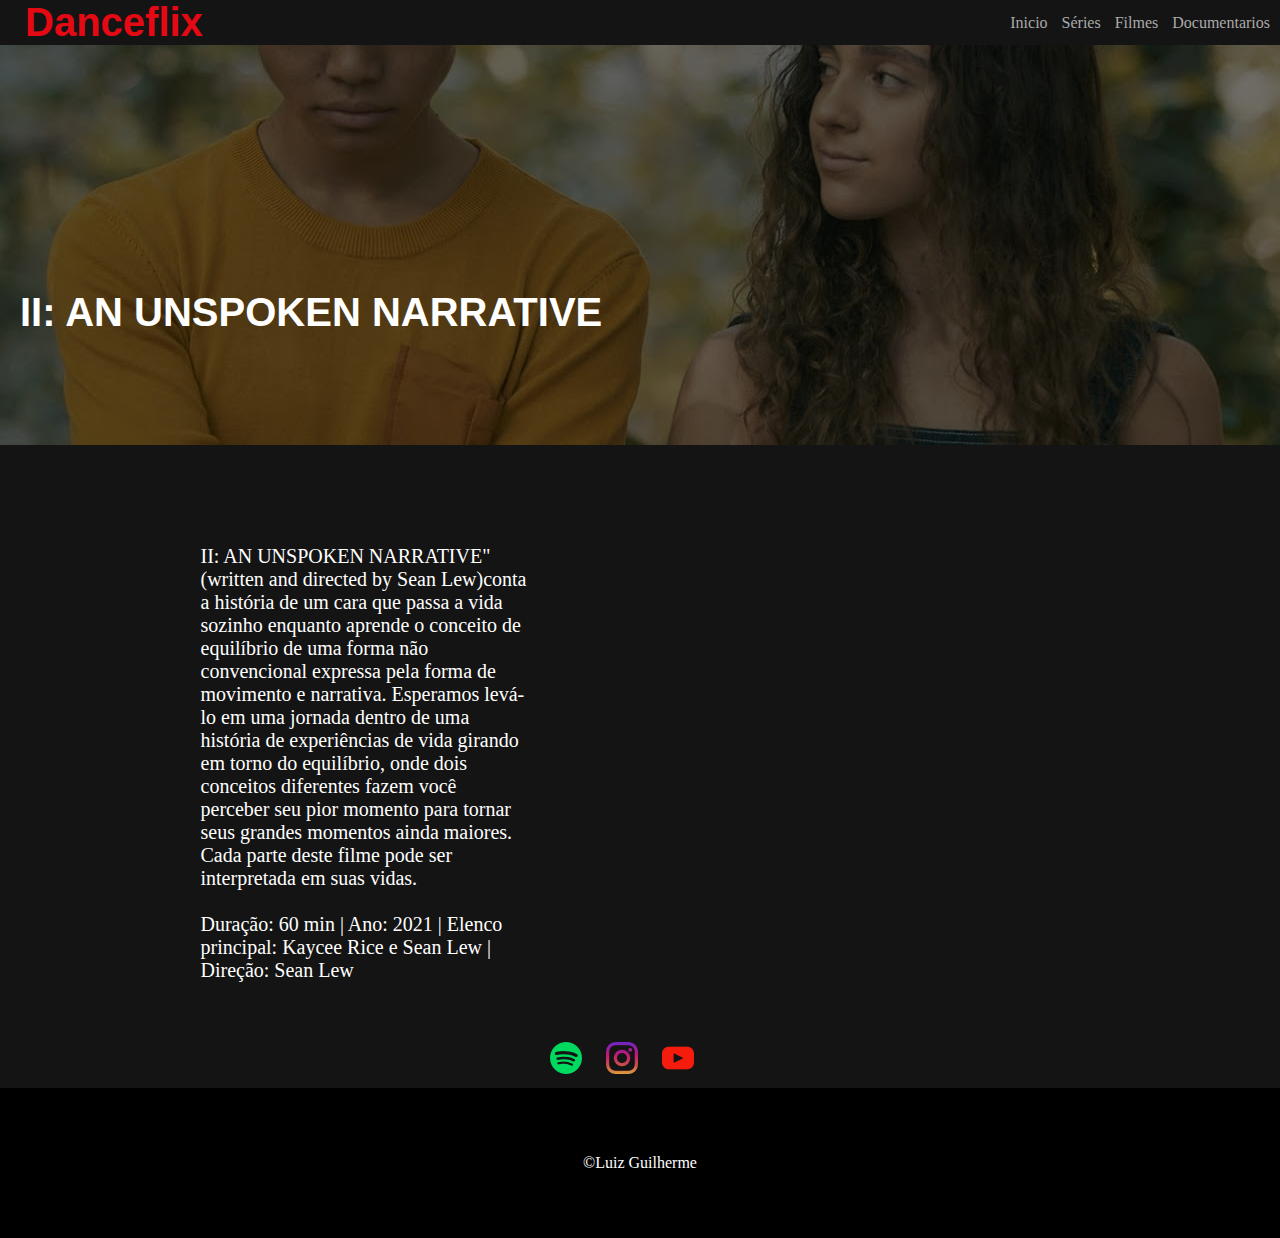
<file: assistir.html>
<!DOCTYPE html>
<html lang="pt-br">
<head>
    <meta charset="UTF-8">
    <meta http-equiv="X-UA-Compatible" content="IE=edge">
    <meta name="viewport" content="width=device-width, initial-scale=1.0">
    <link rel="stylesheet" href="assistir.css">
    
    <title>Danceflix</title>
</head>
<body>
    <header>
        <div class="container">
            <h2 class="logo">Danceflix</h2>
            <nav>
                <a href="#">Inicio</a>
                <a href="#">Séries</a>
                <a href="#">Filmes</a>
                <a href="#">Documentarios</a>
            </nav>
        </div>
    </header>

    <main>
        <div class="filme-principal">
            <div class="container">
                <h3 class="title">II: An Unspoken Narrative</h3>
                
            </div>
        </div>
    </main>
    
    <div class="video">
        <p class="descricao-filme">II: AN UNSPOKEN NARRATIVE" (written and directed by Sean Lew)conta a história de um cara que passa a vida sozinho enquanto aprende o conceito de equilíbrio de uma forma não convencional expressa pela forma de movimento e narrativa. Esperamos levá-lo em uma jornada dentro de uma história de experiências de vida girando em torno do equilíbrio, onde dois conceitos diferentes fazem você perceber seu pior momento para tornar seus grandes momentos ainda maiores. Cada parte deste filme pode ser interpretada em suas vidas. <br><br>
          Duração: 60 min | Ano: 2021 | Elenco principal: Kaycee Rice e Sean Lew | Direção: Sean Lew
        </p>
    <iframe width="560" height="315" src="https://www.youtube.com/embed/5uQLDRlp0xI" title="YouTube video player" frameborder="0" allow="accelerometer; autoplay; clipboard-write; encrypted-media; gyroscope; picture-in-picture" allowfullscreen></iframe>
    
    </div>
    <div class="icones">
        <a href="https://open.spotify.com/playlist/5CXA0dTiyGrgMyUgjhK7LE"><img src="img/spotify (1).png"></a>
        <a href="http://www.instagram.com.br/seanlew"><img src="img/instagram.png"></a>
        <a href="http://www.youtube.com.br/seanlew"><img src="img/youtube.png"></a>
    </div>

          
   <footer class="footer">&copy;Luiz Guilherme</footer>
</body>
</html>
</file>
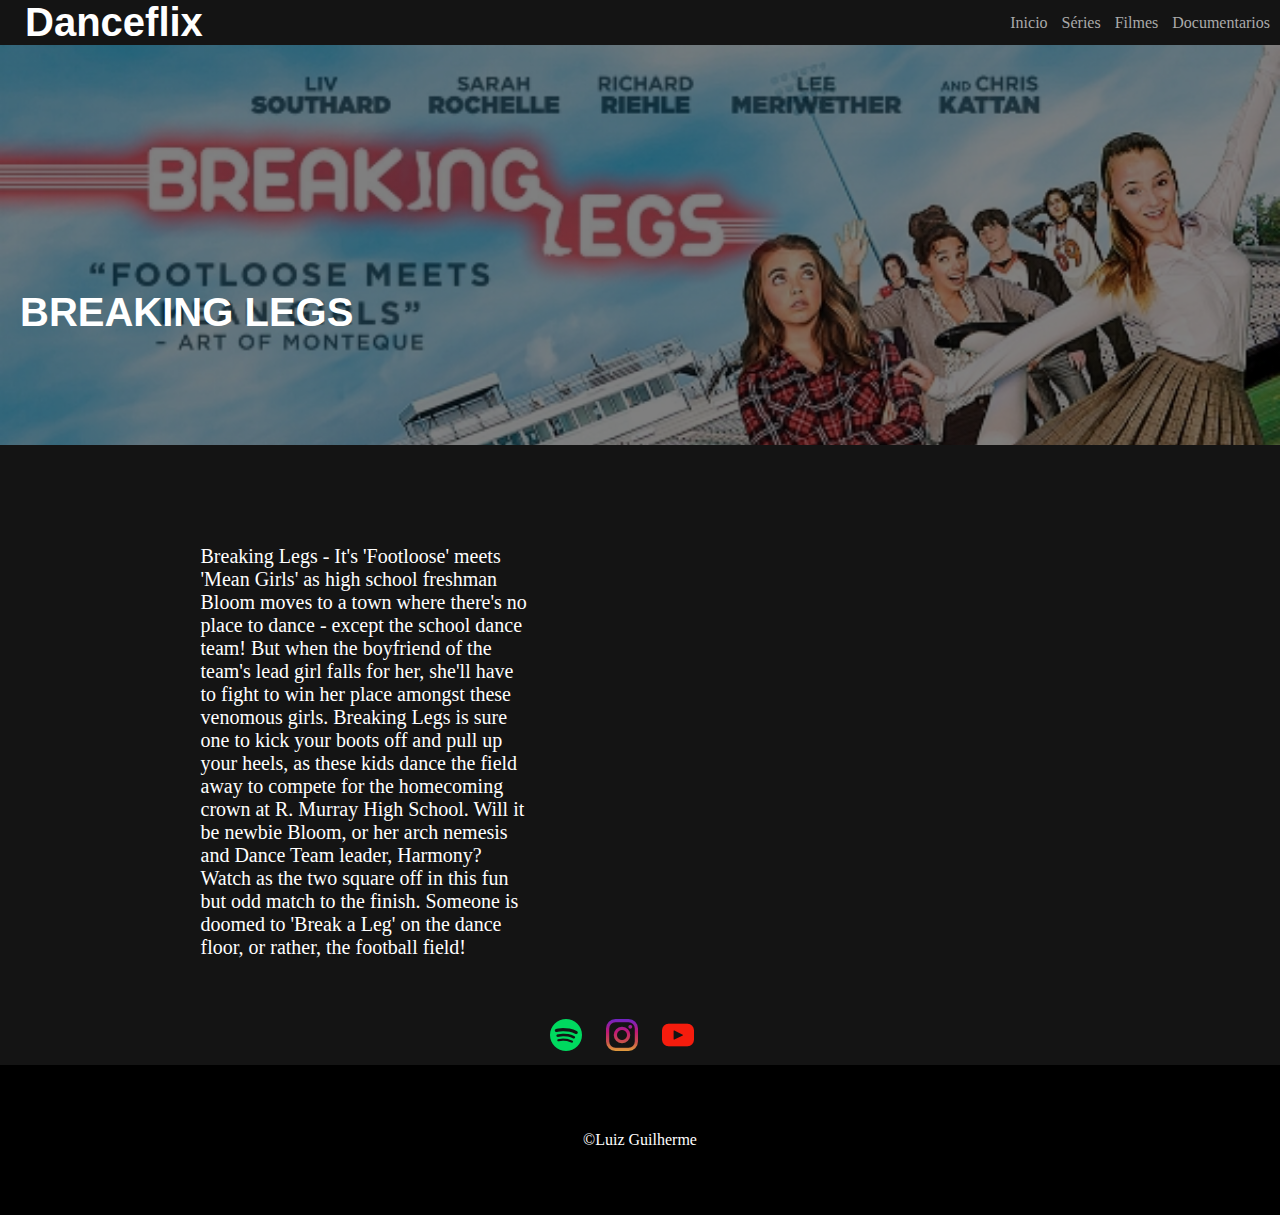
<file: breaking.html>
<!DOCTYPE html>
<html lang="pt-br">
<head>
    <meta charset="UTF-8">
    <meta http-equiv="X-UA-Compatible" content="IE=edge">
    <meta name="viewport" content="width=device-width, initial-scale=1.0">
    <link rel="stylesheet" href="breaking.css">
    
    <title>Danceflix</title>
</head>
<body>
    <header>
        <div class="container">
            <h2 class="logo">Danceflix</h2>
            <nav>
                <a href="#">Inicio</a>
                <a href="#">Séries</a>
                <a href="#">Filmes</a>
                <a href="#">Documentarios</a>
            </nav>
        </div>
    </header>

    <main>
        <div class="filme-principal">
            <div class="container">
                <h3 class="title">Breaking Legs</h3>
                
            </div>
        </div>
    </main>
    
    <div class="video">
        <p class="descricao-filme">Breaking Legs - It's 'Footloose' meets 'Mean Girls' as high school freshman Bloom moves to a town where there's no place to dance - except the school dance team! But when the boyfriend of the team's lead girl falls for her, she'll have to fight to win her place amongst these venomous girls. Breaking Legs is sure one to kick your boots off and pull up your heels, as these kids dance the field away to compete for the homecoming crown at R. Murray High School. Will it be newbie Bloom, or her arch nemesis and Dance Team leader, Harmony? Watch as the two square off in this fun but odd match to the finish. Someone is doomed to 'Break a Leg' on the dance floor, or rather, the football field! 
        </p>
        <iframe width="560" height="315" src="https://www.youtube.com/embed/Jp_qoEUI-Rw" title="YouTube video player" frameborder="0" allow="accelerometer; autoplay; clipboard-write; encrypted-media; gyroscope; picture-in-picture" allowfullscreen></iframe>
    
    </div>
    <div class="icones">
        <a href="https://open.spotify.com/playlist/5CXA0dTiyGrgMyUgjhK7LE"><img src="img/spotify (1).png"></a>
        <a href="https://instagram.com/1milliondance​"><img src="img/instagram.png"></a>
        <a href="http://www.youtube.com.br/1millionDanceStudio"><img src="img/youtube.png"></a>
    </div>

          
   <footer class="footer">&copy;Luiz Guilherme</footer>
</body>
</html>
</file>
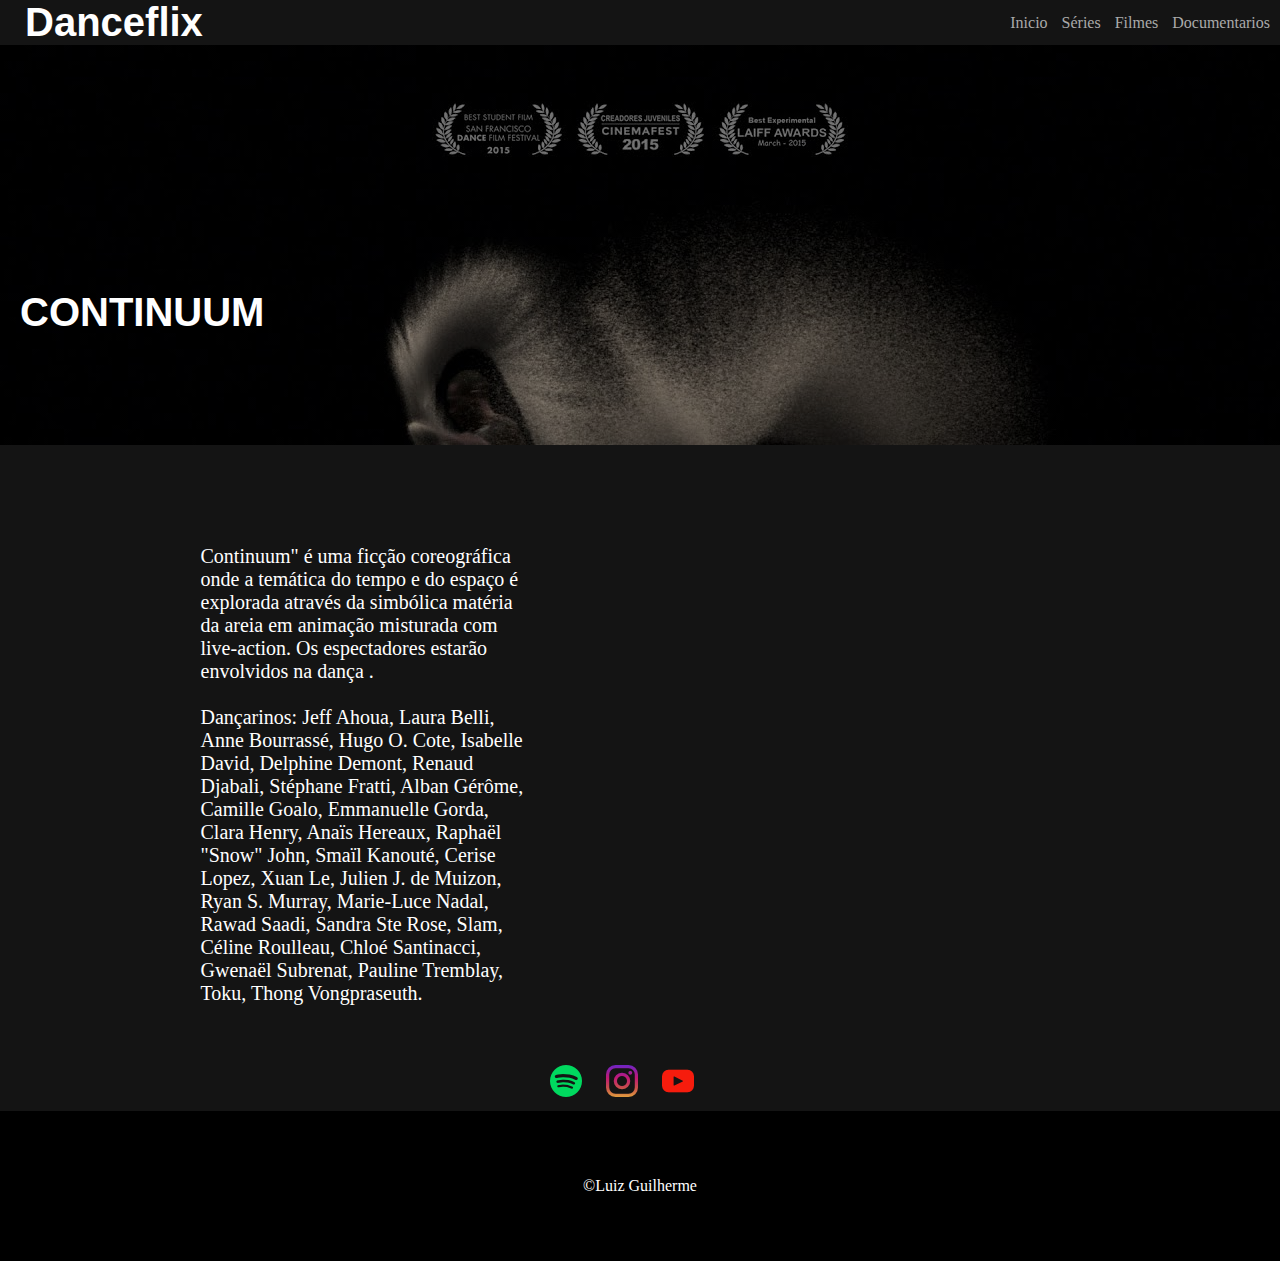
<file: continuun.html>
<!DOCTYPE html>
<html lang="pt-br">
<head>
    <meta charset="UTF-8">
    <meta http-equiv="X-UA-Compatible" content="IE=edge">
    <meta name="viewport" content="width=device-width, initial-scale=1.0">
    <link rel="stylesheet" href="./style/responsive.css">
    <link rel="stylesheet" href="continuun.css">
    
    <title>Danceflix</title>
</head>
<body>
    <header>
        <div class="container">
            <h2 class="logo">Danceflix</h2>
            <nav>
                <a href="#">Inicio</a>
                <a href="#">Séries</a>
                <a href="#">Filmes</a>
                <a href="#">Documentarios</a>
            </nav>
        </div>
    </header>

    <main>
        <div class="filme-principal">
            <div class="container">
                <h3 class="title">Continuum</h3>
                
            </div>
        </div>
    </main>
    
    <div class="video">
        <p class="descricao-filme">Continuum" é uma ficção coreográfica onde a temática do tempo e do espaço é explorada através da simbólica matéria da areia em animação misturada com live-action. Os espectadores estarão envolvidos na dança .<br><br>
            Dançarinos: Jeff Ahoua, Laura Belli, Anne Bourrassé, Hugo O. Cote, Isabelle David, Delphine Demont, Renaud Djabali, Stéphane Fratti, Alban Gérôme, Camille Goalo, Emmanuelle Gorda, Clara Henry, Anaïs Hereaux, Raphaël "Snow" John, Smaïl Kanouté, Cerise Lopez, Xuan Le, Julien J. de Muizon, Ryan S. Murray, Marie-Luce Nadal, Rawad Saadi, Sandra Ste Rose, Slam, Céline Roulleau, Chloé Santinacci, Gwenaël Subrenat, Pauline Tremblay, Toku, Thong Vongpraseuth.
        </p>
        <iframe width="560" height="315" src="https://www.youtube.com/embed/8TZ5VnGC_zU" title="YouTube video player" frameborder="0" allow="accelerometer; autoplay; clipboard-write; encrypted-media; gyroscope; picture-in-picture" allowfullscreen></iframe>
    
    </div>
    <div class="icones">
        <a href="https://open.spotify.com/playlist/5CXA0dTiyGrgMyUgjhK7LE"><img src="img/spotify (1).png"></a>
        <a href="http://www.instagram.com.br/seanlew"><img src="img/instagram.png"></a>
        <a href="http://www.youtube.com.br/seanlew"><img src="img/youtube.png"></a>
    </div>

          
   <footer class="footer">&copy;Luiz Guilherme</footer>
</body>
</html>
</file>
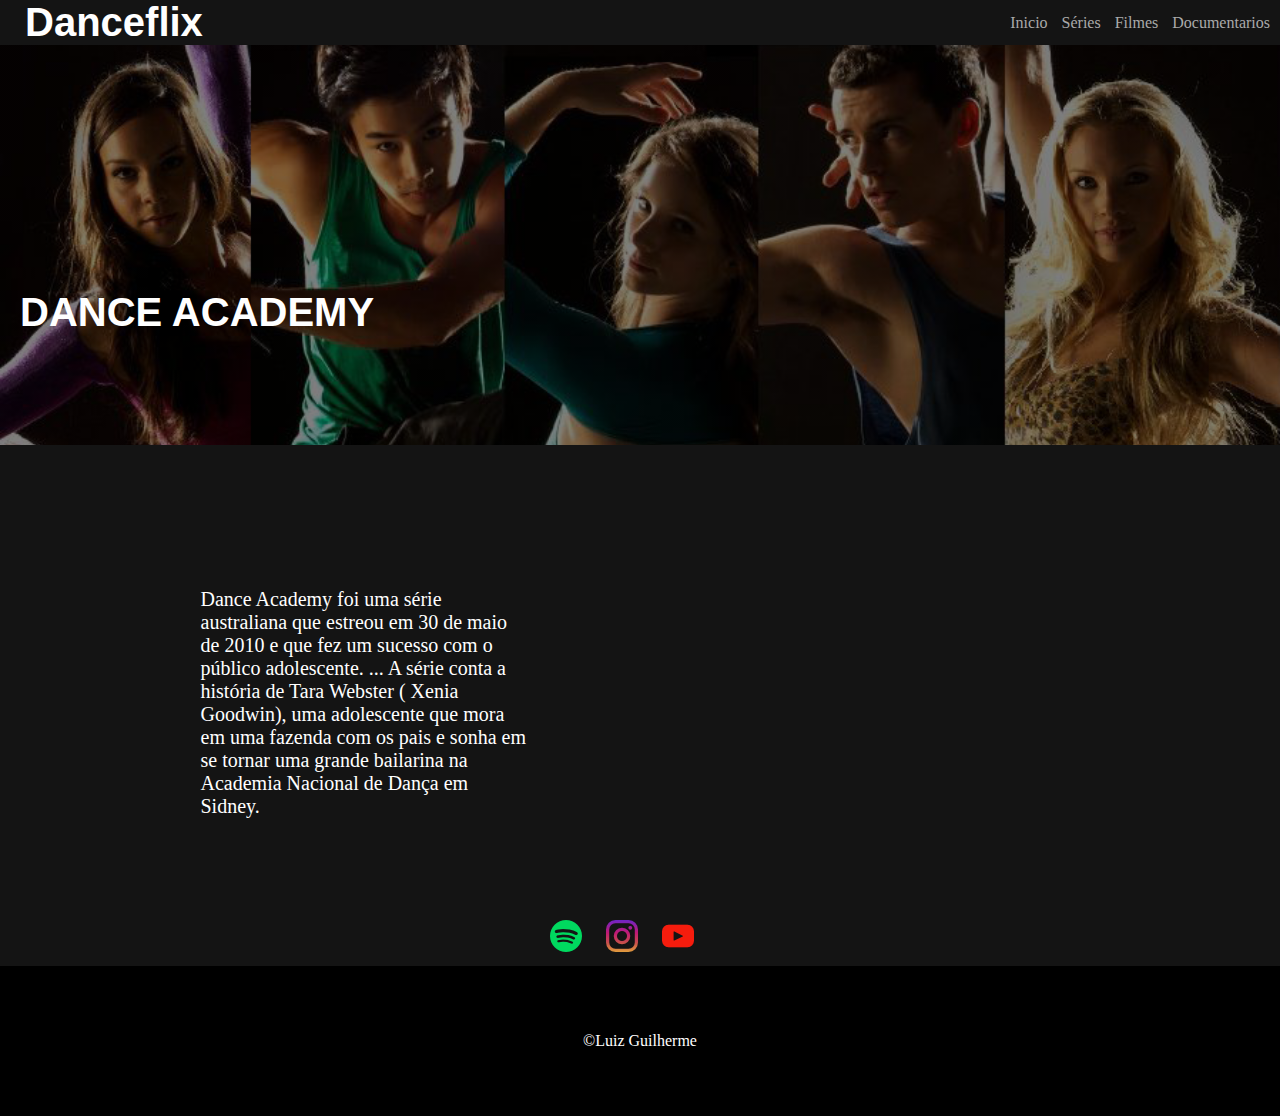
<file: dance.html>
<!DOCTYPE html>
<html lang="pt-br">
<head>
    <meta charset="UTF-8">
    <meta http-equiv="X-UA-Compatible" content="IE=edge">
    <meta name="viewport" content="width=device-width, initial-scale=1.0">
    <link rel="stylesheet" href="dance.css">
    
    <title>Danceflix</title>
</head>
<body>
    <header>
        <div class="container">
            <h2 class="logo">Danceflix</h2>
            <nav>
                <a href="#">Inicio</a>
                <a href="#">Séries</a>
                <a href="#">Filmes</a>
                <a href="#">Documentarios</a>
            </nav>
        </div>
    </header>

    <main>
        <div class="filme-principal">
            <div class="container">
                <h3 class="title">Dance Academy</h3>
                
            </div>
        </div>
    </main>
    
    <div class="video">
        <p class="descricao-filme">Dance Academy foi uma série australiana que estreou em 30 de maio de 2010 e que fez um sucesso com o público adolescente. ... A série conta a história de Tara Webster ( Xenia Goodwin), uma adolescente que mora em uma fazenda com os pais e sonha em se tornar uma grande bailarina na Academia Nacional de Dança em Sidney.
        </p>
        <iframe width="560" height="315" src="https://www.youtube.com/embed/1kwE9pjark8" title="YouTube video player" frameborder="0" allow="accelerometer; autoplay; clipboard-write; encrypted-media; gyroscope; picture-in-picture" allowfullscreen></iframe>
    
    </div>
    <div class="icones">
        <a href="https://open.spotify.com/playlist/5CXA0dTiyGrgMyUgjhK7LE"><img src="img/spotify (1).png"></a>
        <a href="http://www.instagram.com.br/seanlew"><img src="img/instagram.png"></a>
        <a href="http://www.youtube.com.br/seanlew"><img src="img/youtube.png"></a>
    </div>

          
   <footer class="footer">&copy;Luiz Guilherme</footer>
</body>
</html>
</file>
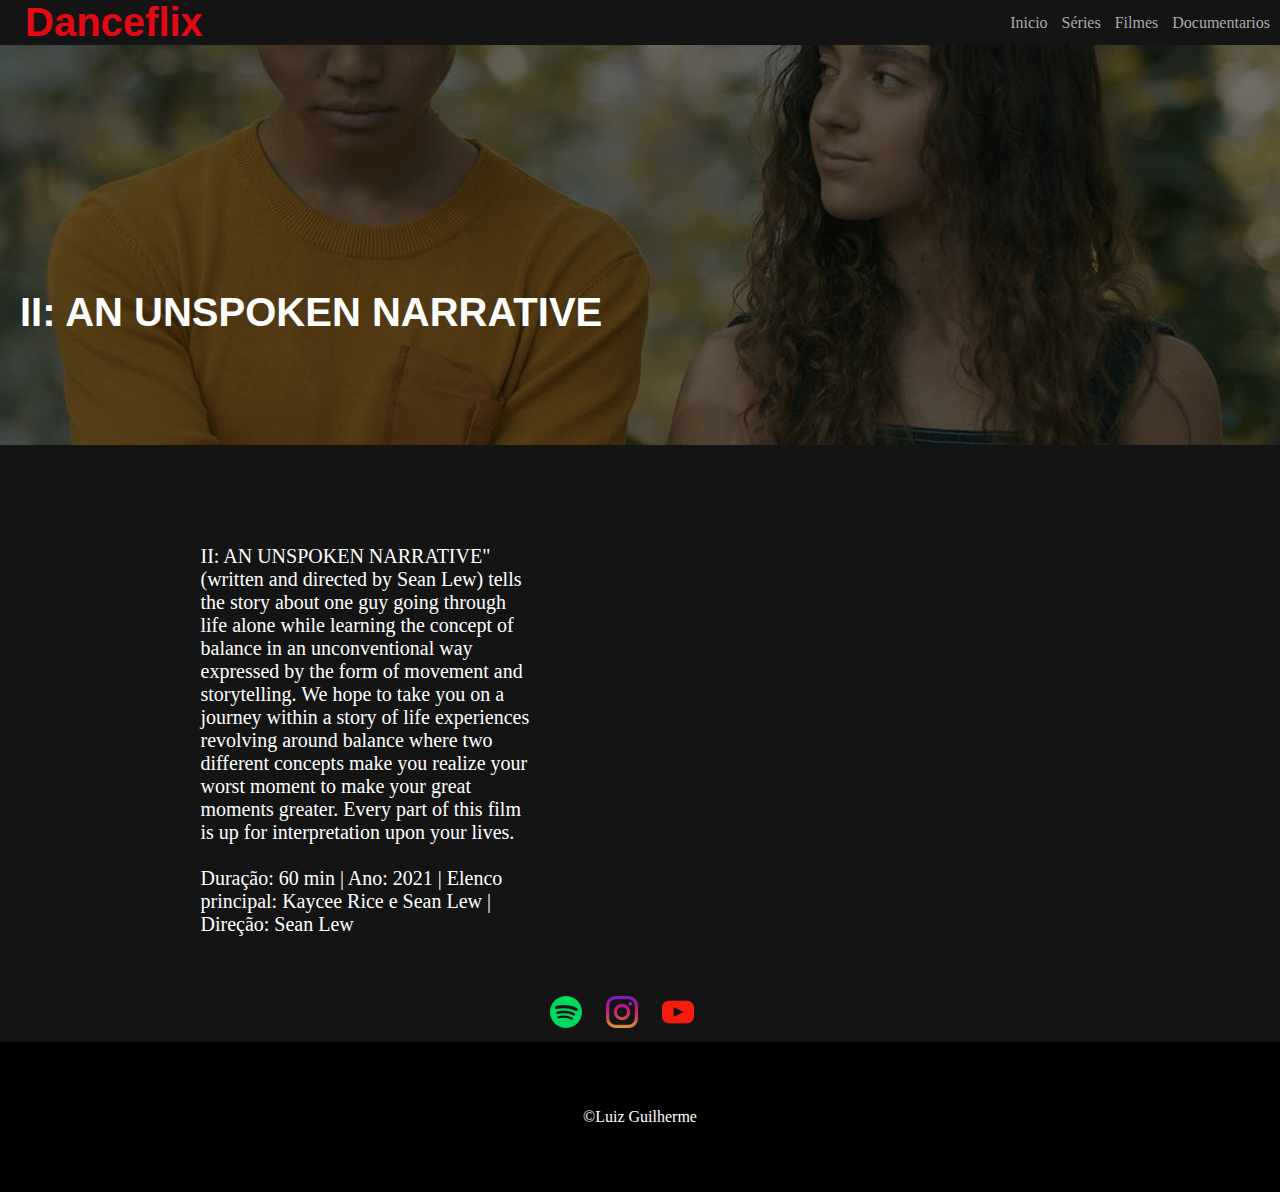
<file: informacoes.html>
<!DOCTYPE html>
<html lang="pt-br">
<head>
    <meta charset="UTF-8">
    <meta http-equiv="X-UA-Compatible" content="IE=edge">
    <meta name="viewport" content="width=device-width, initial-scale=1.0">
    <link rel="stylesheet" href="assistir.css">
    
    <title>Danceflix</title>
</head>
<body>
    <header>
        <div class="container">
            <h2 class="logo">Danceflix</h2>
            <nav>
                <a href="#">Inicio</a>
                <a href="#">Séries</a>
                <a href="#">Filmes</a>
                <a href="#">Documentarios</a>
            </nav>
        </div>
    </header>

    <main>
        <div class="filme-principal">
            <div class="container">
                <h3 class="title">II: An Unspoken Narrative</h3>
                
            </div>
        </div>
    </main>
    
    <div class="video">
        <p class="descricao-filme">II: AN UNSPOKEN NARRATIVE" (written and directed by Sean Lew) tells the story about one guy going through life alone while learning the concept of balance in an unconventional way expressed by the form of movement and storytelling. We hope to take you on a journey within a story of life experiences revolving around balance where two different concepts make you realize your worst moment to make your great moments greater. Every part of this film is up for interpretation upon your lives. <br><br>
          Duração: 60 min | Ano: 2021 | Elenco principal: Kaycee Rice e Sean Lew | Direção: Sean Lew
        </p>
        <div class="trailer">
        <iframe width="560" height="315" src="https://www.youtube.com/embed/MkEoViReeu0" title="YouTube video player" frameborder="0" allow="accelerometer; autoplay; clipboard-write; encrypted-media; gyroscope; picture-in-picture" allowfullscreen></iframe>
        
        </div>
    </div>
    <div class="icones">
        <a href="https://open.spotify.com/playlist/5CXA0dTiyGrgMyUgjhK7LE"><img src="img/spotify (1).png"></a>
        <a href="http://www.instagram.com.br/seanlew"><img src="img/instagram.png"></a>
        <a href="http://www.youtube.com.br/seanlew"><img src="img/youtube.png"></a>
    </div>

          
   <footer class="footer">&copy;Luiz Guilherme</footer>
</body>
</html>
</file>
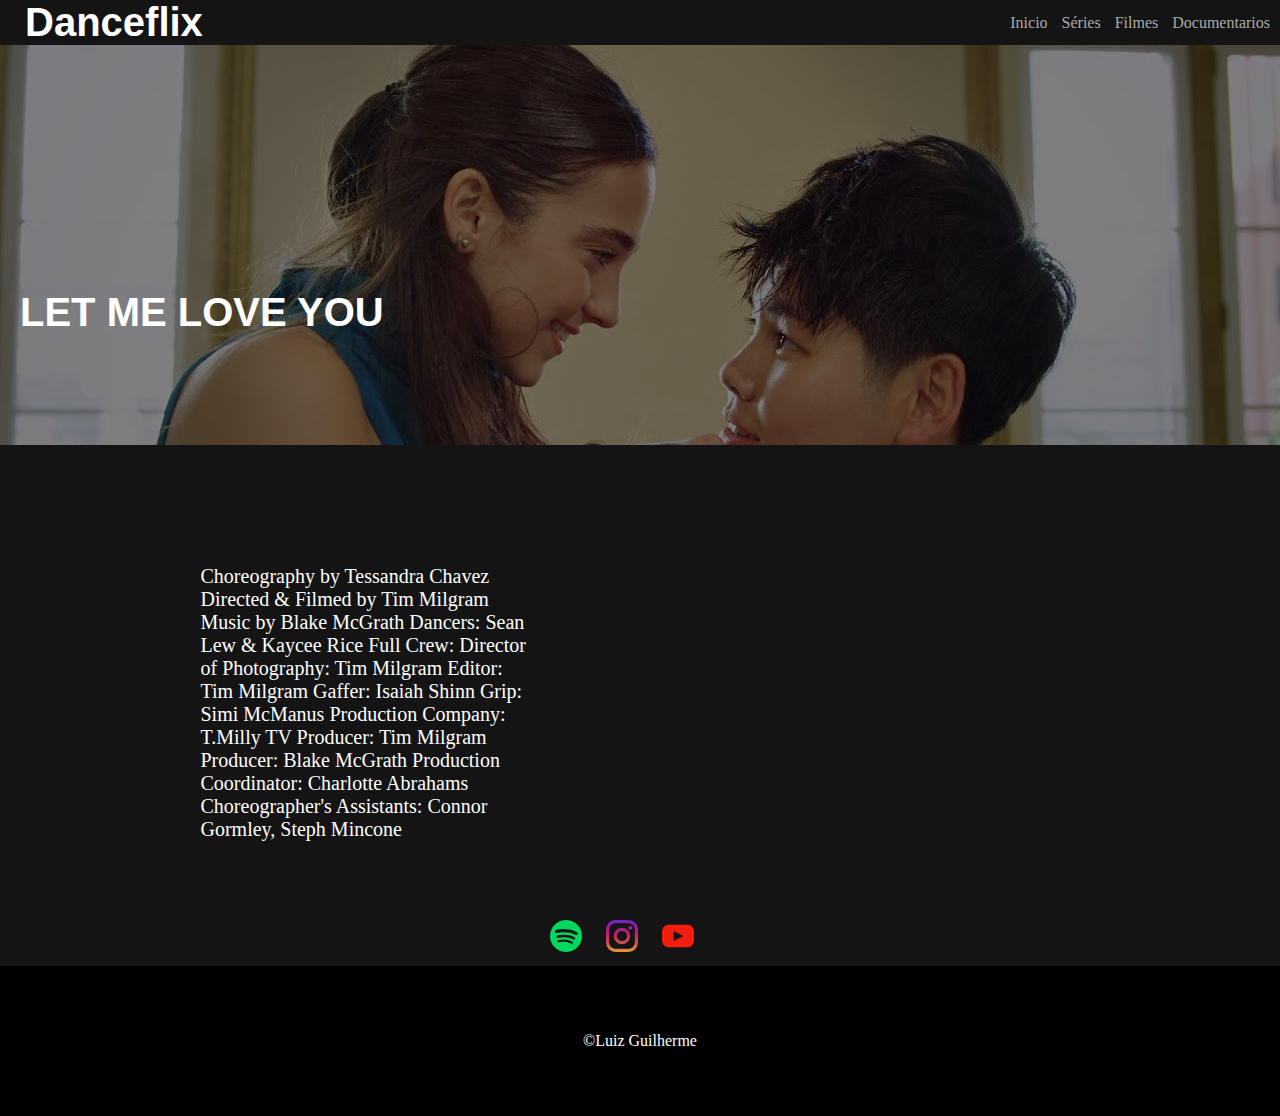
<file: love.html>
<!DOCTYPE html>
<html lang="pt-br">
<head>
    <meta charset="UTF-8">
    <meta http-equiv="X-UA-Compatible" content="IE=edge">
    <meta name="viewport" content="width=device-width, initial-scale=1.0">
    <link rel="stylesheet" href="love.css">
    
    <title>Danceflix</title>
</head>
<body>
    <header>
        <div class="container">
            <h2 class="logo">Danceflix</h2>
            <nav>
                <a href="#">Inicio</a>
                <a href="#">Séries</a>
                <a href="#">Filmes</a>
                <a href="#">Documentarios</a>
            </nav>
        </div>
    </header>

    <main>
        <div class="filme-principal">
            <div class="container">
                <h3 class="title">Let Me Love You</h3>
                
            </div>
        </div>
    </main>
    
    <div class="video">
        <p class="descricao-filme">Choreography by Tessandra Chavez
            Directed & Filmed by Tim Milgram
            Music by Blake McGrath
            
            Dancers: Sean Lew & Kaycee Rice
            Full Crew:
Director of Photography: Tim Milgram
Editor: Tim Milgram
Gaffer: Isaiah Shinn
Grip: Simi McManus
Production Company: T.Milly TV
Producer: Tim Milgram
Producer: Blake McGrath
Production Coordinator: Charlotte Abrahams
Choreographer's Assistants: Connor Gormley, Steph Mincone
        </p>
        <iframe width="560" height="315" src="https://www.youtube.com/embed/dpQVEIehqDs" title="YouTube video player" frameborder="0" allow="accelerometer; autoplay; clipboard-write; encrypted-media; gyroscope; picture-in-picture" allowfullscreen></iframe>
    
    </div>
    <div class="icones">
        <a href="https://open.spotify.com/playlist/5CXA0dTiyGrgMyUgjhK7LE"><img src="img/spotify (1).png"></a>
        <a href="http://www.instagram.com.br/seanlew"><img src="img/instagram.png"></a>
        <a href="http://www.youtube.com.br/seanlew"><img src="img/youtube.png"></a>
    </div>

          
   <footer class="footer">&copy;Luiz Guilherme</footer>
</body>
</html>
</file>
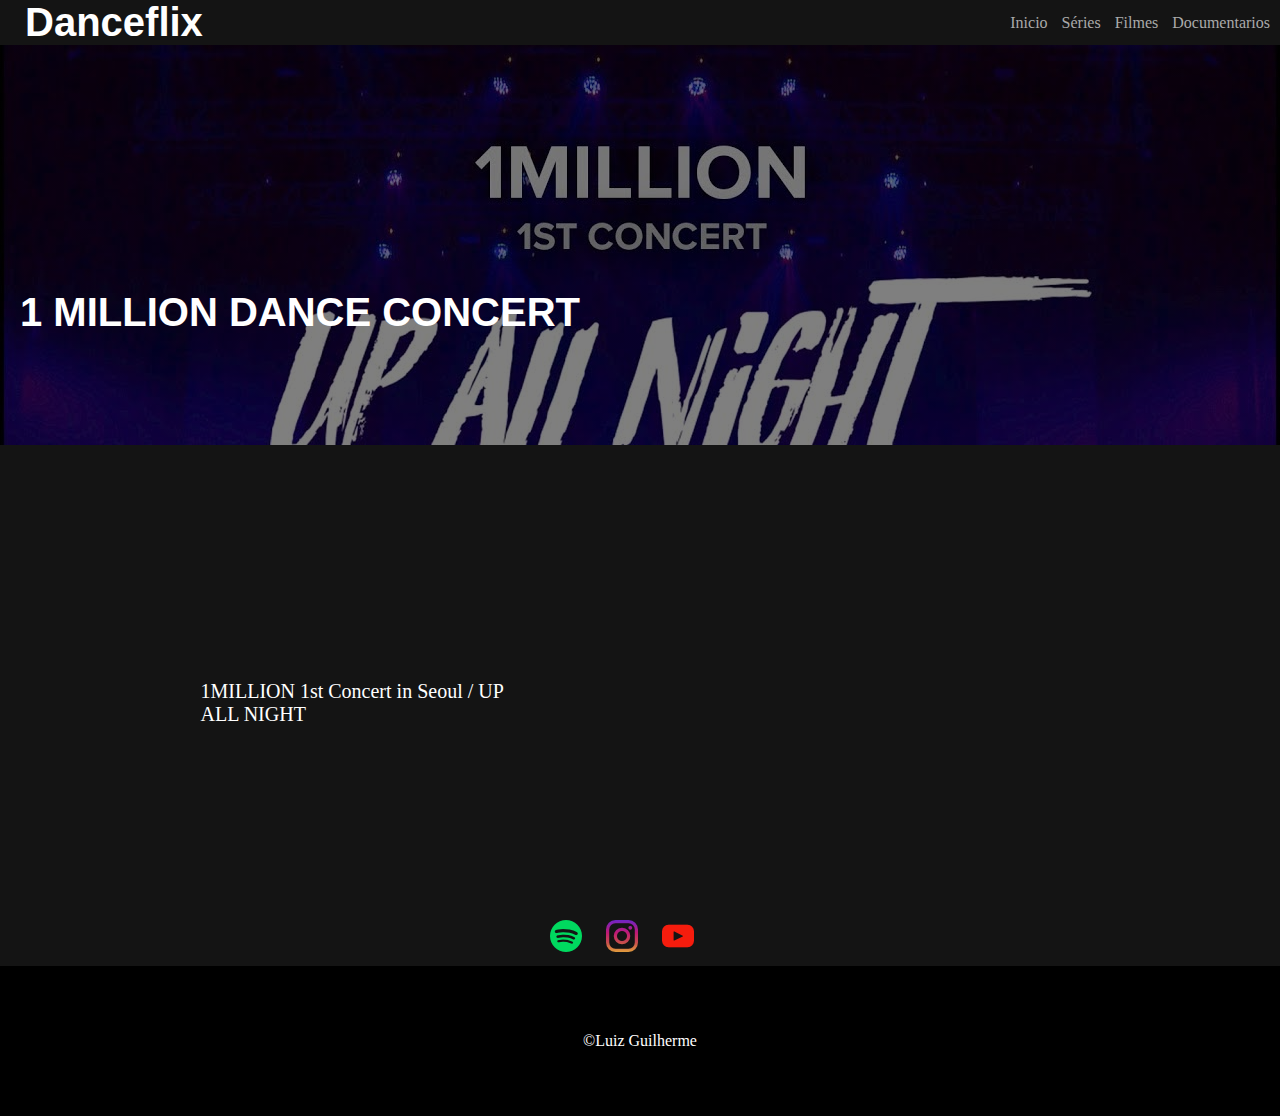
<file: million.html>
<!DOCTYPE html>
<html lang="pt-br">
<head>
    <meta charset="UTF-8">
    <meta http-equiv="X-UA-Compatible" content="IE=edge">
    <meta name="viewport" content="width=device-width, initial-scale=1.0">
    <link rel="stylesheet" href="million.css">
    
    <title>Danceflix</title>
</head>
<body>
    <header>
        <div class="container">
            <h2 class="logo">Danceflix</h2>
            <nav>
                <a href="#">Inicio</a>
                <a href="#">Séries</a>
                <a href="#">Filmes</a>
                <a href="#">Documentarios</a>
            </nav>
        </div>
    </header>

    <main>
        <div class="filme-principal">
            <div class="container">
                <h3 class="title">1 Million Dance Concert</h3>
                
            </div>
        </div>
    </main>
    
    <div class="video">
        <p class="descricao-filme">1MILLION 1st Concert in Seoul / UP ALL NIGHT
        </p>
        <iframe width="560" height="315" src="https://www.youtube.com/embed/CZzzmyuYb3M" title="YouTube video player" frameborder="0" allow="accelerometer; autoplay; clipboard-write; encrypted-media; gyroscope; picture-in-picture" allowfullscreen></iframe>
    
    </div>
    <div class="icones">
        <a href="https://open.spotify.com/playlist/5CXA0dTiyGrgMyUgjhK7LE"><img src="img/spotify (1).png"></a>
        <a href="https://instagram.com/1milliondance​"><img src="img/instagram.png"></a>
        <a href="http://www.youtube.com.br/1millionDanceStudio"><img src="img/youtube.png"></a>
    </div>

          
   <footer class="footer">&copy;Luiz Guilherme</footer>
</body>
</html>
</file>
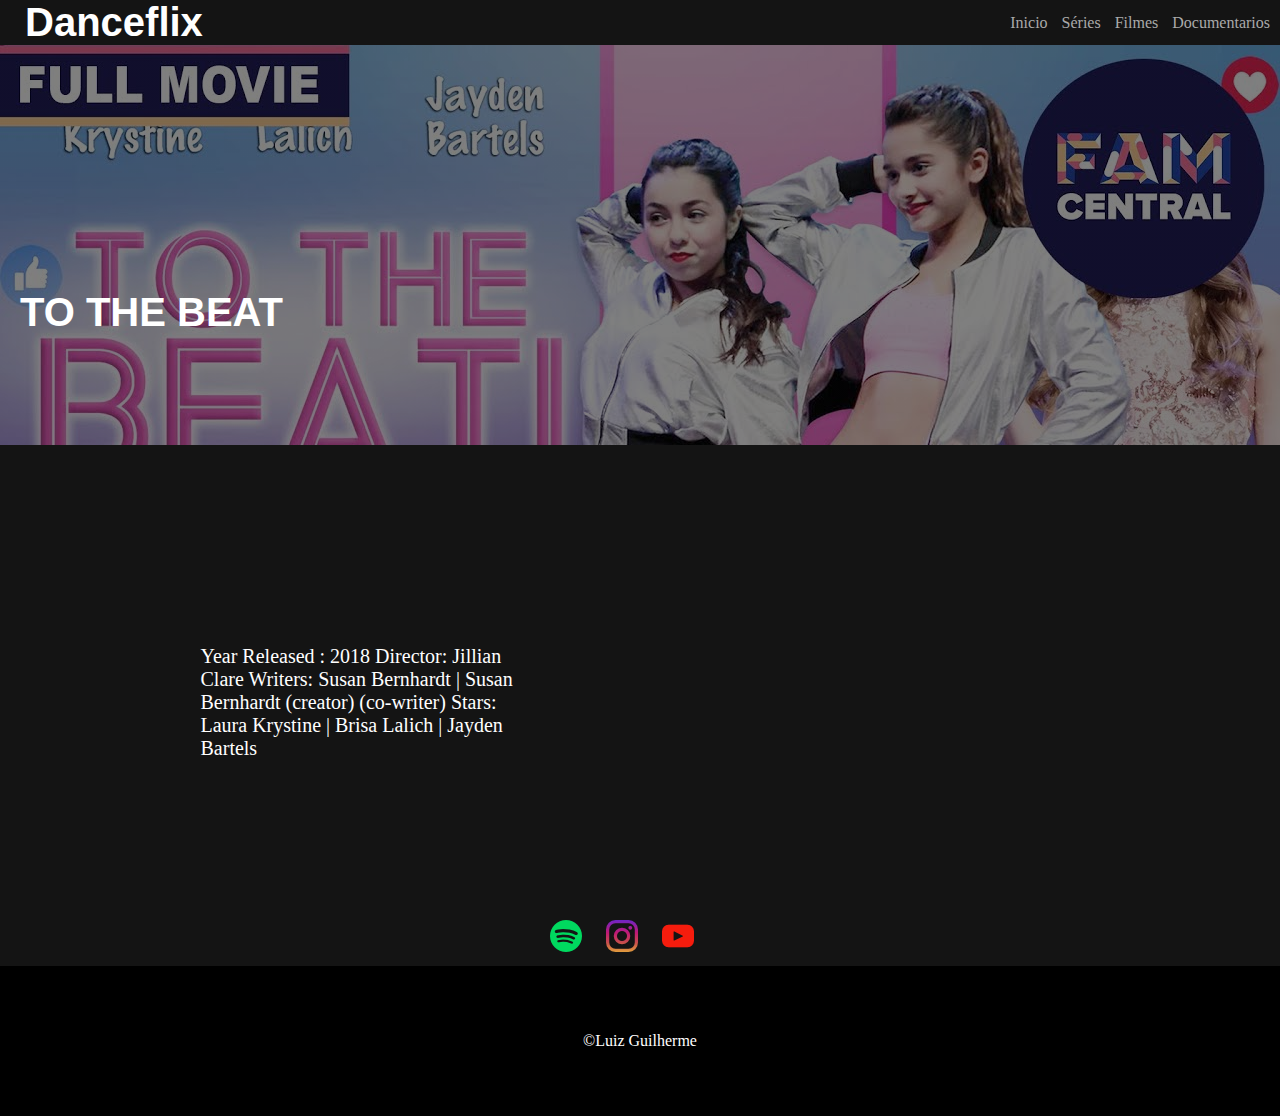
<file: tothebeat.html>
<!DOCTYPE html>
<html lang="pt-br">
<head>
    <meta charset="UTF-8">
    <meta http-equiv="X-UA-Compatible" content="IE=edge">
    <meta name="viewport" content="width=device-width, initial-scale=1.0">
    <link rel="stylesheet" href="tothebeat.css">
    
    <title>Danceflix</title>
</head>
<body>
    <header>
        <div class="container">
            <h2 class="logo">Danceflix</h2>
            <nav>
                <a href="#">Inicio</a>
                <a href="#">Séries</a>
                <a href="#">Filmes</a>
                <a href="#">Documentarios</a>
            </nav>
        </div>
    </header>

    <main>
        <div class="filme-principal">
            <div class="container">
                <h3 class="title"> To The Beat</h3>
                
            </div>
        </div>
    </main>
    
    <div class="video">
        <p class="descricao-filme">Year Released : 2018
            Director: Jillian Clare
            Writers: Susan Bernhardt | Susan Bernhardt (creator) (co-writer)
            Stars: Laura Krystine | Brisa Lalich | Jayden Bartels
        </p>
        <iframe width="560" height="315" src="https://www.youtube.com/embed/_eM_TUzz9to" title="YouTube video player" frameborder="0" allow="accelerometer; autoplay; clipboard-write; encrypted-media; gyroscope; picture-in-picture" allowfullscreen></iframe>
    
    </div>
    <div class="icones">
        <a href="https://open.spotify.com/playlist/5CXA0dTiyGrgMyUgjhK7LE"><img src="img/spotify (1).png"></a>
        <a href="https://instagram.com/1milliondance​"><img src="img/instagram.png"></a>
        <a href="http://www.youtube.com.br/1millionDanceStudio"><img src="img/youtube.png"></a>
    </div>

          
   <footer class="footer">&copy;Luiz Guilherme</footer>
</body>
</html>
</file>
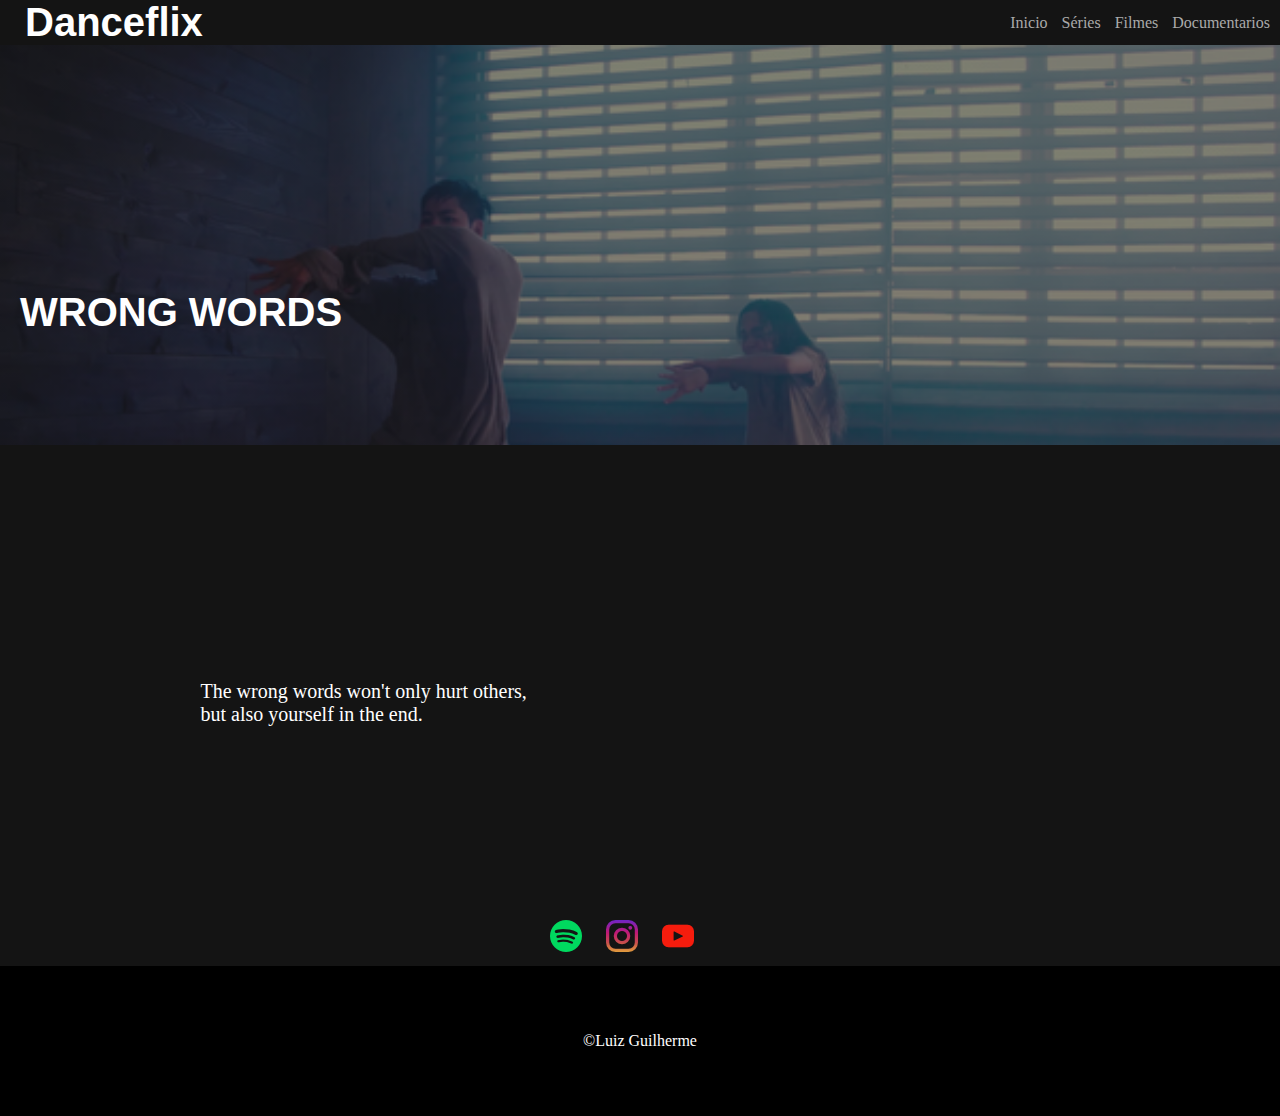
<file: wrong.html>
<!DOCTYPE html>
<html lang="pt-br">
<head>
    <meta charset="UTF-8">
    <meta http-equiv="X-UA-Compatible" content="IE=edge">
    <meta name="viewport" content="width=device-width, initial-scale=1.0">
    <link rel="stylesheet" href="wrong.css">
    
    <title>Danceflix</title>
</head>
<body>
    <header>
        <div class="container">
            <h2 class="logo">Danceflix</h2>
            <nav>
                <a href="#">Inicio</a>
                <a href="#">Séries</a>
                <a href="#">Filmes</a>
                <a href="#">Documentarios</a>
            </nav>
        </div>
    </header>

    <main>
        <div class="filme-principal">
            <div class="container">
                <h3 class="title">Wrong Words</h3>
                
            </div>
        </div>
    </main>
    
    <div class="video">
        <p class="descricao-filme">The wrong words won't only hurt others, but also yourself in the end. 
        </p>
        <iframe width="560" height="315" src="https://www.youtube.com/embed/d5YgLEyYpx8" title="YouTube video player" frameborder="0" allow="accelerometer; autoplay; clipboard-write; encrypted-media; gyroscope; picture-in-picture" allowfullscreen></iframe>
    
    </div>
    <div class="icones">
        <a href="https://open.spotify.com/playlist/5CXA0dTiyGrgMyUgjhK7LE"><img src="img/spotify (1).png"></a>
        <a href="https://instagram.com/1milliondance​"><img src="img/instagram.png"></a>
        <a href="http://www.youtube.com.br/1millionDanceStudio"><img src="img/youtube.png"></a>
    </div>

          
   <footer class="footer">&copy;Luiz Guilherme</footer>
</body>
</html>
</file>
<file: assistir.css>
:root{
    --vermelho:#E50914;
    --preto:#141414;
}
*{
    margin: 0;
    padding: 0;
    box-sizing: border-box;
}
/*elementos base*/
body{
    background: var(--preto);
    font-family: 'Times New Roman', Times, serif;
    color: white;
}

header div.container{
    display: flex;
    align-items: center;
    justify-content: space-between;
   
}

header .logo{
    margin-left: 5px;
    color: var(--vermelho);
    font-family:Arial, Helvetica, sans-serif;
    font-size: 40px;
}

header nav a{
    text-decoration: none;
    color: #AAA;
    margin-right: 10px;

}

header nav a:hover{
    color: #fff;
}
/*Filme principal*/
.filme-principal{
    font-size: 16px;
    background: linear-gradient(rgba(0,0,0,.50),rgba(0,0,0,.50)100%), url('/img/maxresdefault\ \(1\).jpg');

    height: 400px;
    background-size: cover;

    display: flex;
    flex-direction: column;
    justify-content: center;
    align-items: flex-start;
}

.video{
    display: flex;
    align-items: center;
    justify-content: center;
    margin-bottom: 20px;
    margin-left: 50px;
    margin-top: 100px;
}
.icones{
  width: 200px;
  margin: auto;
  padding: auto;
  margin-top: 50px;
  cursor: pointer;
}

.icones img{
    padding: 10px;
}

.descricao-filme{
  
    font-size: 20px;
    width: 30%;
    padding-right: 40px;
    
}

.filme-principal .descricao{
    margin-top: 10px;
    margin-bottom: 40px;
}

.title{
    margin-top: 15%;
    font-size: 40px;
    text-transform: uppercase;
    font-family: 'Trebuchet MS', 'Lucida Sans Unicode', 'Lucida Grande', 'Lucida Sans', Arial, sans-serif;
    
}

.botao{
    background-color: rgba(0,0,0,.50);
    border: none;
    color: white;
    text-transform: uppercase;
    font-family:Arial, Helvetica, sans-serif;

    padding: 15px 30px;
    margin-right: 15px;
    font-size: 12px;

    cursor: pointer;
    transition: .3s ease all;
}

.botao:hover{
    background-color: white;
    color: var(--preto);
}

.botao i{
    margin-right: 5px ;
}

.container{
    margin-left: 20px;
    
}

.filme-principal .container{
    width: 70%;
}

.box-filme{
    max-width:280px;
    max-height:350px;
    width: auto;
    height: auto;
    display: block;
    
}

.carrosel-filmes{
    margin-top:5px;
}

.footer{
    background-color: black;
    height: 150px;
    display: flex;
    align-items: center;
    justify-content: center;
}
</file>
<file: breaking.css>
:root{
    --vermelho:#E50914;
    --preto:#141414;
}
*{
    margin: 0;
    padding: 0;
    box-sizing: border-box;
}
/*elementos base*/
body{
    background: var(--preto);
    font-family: 'Times New Roman', Times, serif;
    color: white;
}

header div.container{
    display: flex;
    align-items: center;
    justify-content: space-between;
   
}

header .logo{
    margin-left: 5px;
    color: white;
    font-family:Arial, Helvetica, sans-serif;
    font-size: 40px;
}

header nav a{
    text-decoration: none;
    color: #AAA;
    margin-right: 10px;

}

header nav a:hover{
    color: #fff;
}
/*Filme principal*/
.filme-principal{
    font-size: 16px;
    background: linear-gradient(rgba(0,0,0,.50),rgba(0,0,0,.50)100%), url('/img/Breaking+Legs+FB.jpg');

    height: 400px;
    background-size: cover;

    display: flex;
    flex-direction: column;
    justify-content: center;
    align-items: flex-start;
}

.video{
    display: flex;
    align-items: center;
    justify-content: center;
    margin-bottom: 20px;
    margin-left: 50px;
    margin-top: 100px;
}




.icones{
  width: 200px;
  margin: auto;
  padding: auto;
  margin-top: 50px;
  cursor: pointer;
}

.icones img{
    padding: 10px;
}

.descricao-filme{
  
    font-size: 20px;
    width: 30%;
    padding-right: 40px;
    
}
.trailer{
    margin: 30px;
}

.filme-principal .descricao{
    margin-top: 10px;
    margin-bottom: 40px;
}

.title{
    margin-top: 15%;
    font-size: 40px;
    text-transform: uppercase;
    font-family: 'Trebuchet MS', 'Lucida Sans Unicode', 'Lucida Grande', 'Lucida Sans', Arial, sans-serif;
    
}

.botao{
    background-color: rgba(0,0,0,.50);
    border: none;
    color: white;
    text-transform: uppercase;
    font-family:Arial, Helvetica, sans-serif;

    padding: 15px 30px;
    margin-right: 15px;
    font-size: 12px;

    cursor: pointer;
    transition: .3s ease all;
}

.botao:hover{
    background-color: white;
    color: var(--preto);
}

.botao i{
    margin-right: 5px ;
}

.container{
    margin-left: 20px;
    
}

.filme-principal .container{
    width: 70%;
}

.box-filme{
    max-width:280px;
    max-height:350px;
    width: auto;
    height: auto;
    display: block;
    
}

.carrosel-filmes{
    margin-top:5px;
}

.footer{
    background-color: black;
    height: 150px;
    display: flex;
    align-items: center;
    justify-content: center;
}
</file>
<file: style/responsive.css>
@media screen and (max-width:700px){
    header .container{
        display: flex;
        flex-direction: column;
    }

    .botao{
        
        margin-top: 5px;
        width: 200px;
     
    }
}

@media screen and (min-width:1000px){
    .descricao{
        width: 50%;
    }
    
}
</file>
<file: continuun.css>
:root{
    --vermelho:#E50914;
    --preto:#141414;
}
*{
    margin: 0;
    padding: 0;
    box-sizing: border-box;
}
/*elementos base*/
body{
    background: var(--preto);
    font-family: 'Times New Roman', Times, serif;
    color: white;
}

header div.container{
    display: flex;
    align-items: center;
    justify-content: space-between;
   
}

header .logo{
    margin-left: 5px;
    color: white;
    font-family:Arial, Helvetica, sans-serif;
    font-size: 40px;
}

header nav a{
    text-decoration: none;
    color: #AAA;
    margin-right: 10px;

}

header nav a:hover{
    color: #fff;
}
/*Filme principal*/
.filme-principal{
    font-size: 16px;
    background: linear-gradient(rgba(0,0,0,.50),rgba(0,0,0,.50)100%), url('./img/continuum2.jpg');

    height: 400px;
    background-size: cover;

    display: flex;
    flex-direction: column;
    justify-content: center;
    align-items: flex-start;
}

.video{
    display: flex;
    align-items: center;
    justify-content: center;
    margin-bottom: 20px;
    margin-left: 50px;
    margin-top: 100px;
}
.icones{
  width: 200px;
  margin: auto;
  padding: auto;
  margin-top: 50px;
  cursor: pointer;
}

.icones img{
    padding: 10px;
}

.descricao-filme{
  
    font-size: 20px;
    width: 30%;
    padding-right: 40px;
    
}

.filme-principal .descricao{
    margin-top: 10px;
    margin-bottom: 40px;
}

.title{
    margin-top: 15%;
    font-size: 40px;
    text-transform: uppercase;
    font-family: 'Trebuchet MS', 'Lucida Sans Unicode', 'Lucida Grande', 'Lucida Sans', Arial, sans-serif;
    
}

.botao{
    background-color: rgba(0,0,0,.50);
    border: none;
    color: white;
    text-transform: uppercase;
    font-family:Arial, Helvetica, sans-serif;

    padding: 15px 30px;
    margin-right: 15px;
    font-size: 12px;

    cursor: pointer;
    transition: .3s ease all;
}

.botao:hover{
    background-color: white;
    color: var(--preto);
}

.botao i{
    margin-right: 5px ;
}

.container{
    margin-left: 20px;
    
}

.filme-principal .container{
    width: 70%;
}

.box-filme{
    max-width:280px;
    max-height:350px;
    width: auto;
    height: auto;
    display: block;
    
}

.carrosel-filmes{
    margin-top:5px;
}

.footer{
    background-color: black;
    height: 150px;
    display: flex;
    align-items: center;
    justify-content: center;
}
</file>
<file: dance.css>
:root{
    --vermelho:#E50914;
    --preto:#141414;
}
*{
    margin: 0;
    padding: 0;
    box-sizing: border-box;
}
/*elementos base*/
body{
    background: var(--preto);
    font-family: 'Times New Roman', Times, serif;
    color: white;
}

header div.container{
    display: flex;
    align-items: center;
    justify-content: space-between;
   
}

header .logo{
    margin-left: 5px;
    color: white;
    font-family:Arial, Helvetica, sans-serif;
    font-size: 40px;
}

header nav a{
    text-decoration: none;
    color: #AAA;
    margin-right: 10px;

}

header nav a:hover{
    color: #fff;
}
/*Filme principal*/
.filme-principal{
    font-size: 16px;
    background: linear-gradient(rgba(0,0,0,.50),rgba(0,0,0,.50)100%), url('./img/dance-academy.png');

    height: 400px;
    background-size: cover;

    display: flex;
    flex-direction: column;
    justify-content: center;
    align-items: flex-start;
}

.video{
    display: flex;
    align-items: center;
    justify-content: center;
    margin-bottom: 20px;
    margin-left: 50px;
    margin-top: 100px;
}
.icones{
  width: 200px;
  margin: auto;
  padding: auto;
  margin-top: 50px;
  cursor: pointer;
}

.icones img{
    padding: 10px;
}

.descricao-filme{
  
    font-size: 20px;
    width: 30%;
    padding-right: 40px;
    
}

.filme-principal .descricao{
    margin-top: 10px;
    margin-bottom: 40px;
}

.title{
    margin-top: 15%;
    font-size: 40px;
    text-transform: uppercase;
    font-family: 'Trebuchet MS', 'Lucida Sans Unicode', 'Lucida Grande', 'Lucida Sans', Arial, sans-serif;
    
}

.botao{
    background-color: rgba(0,0,0,.50);
    border: none;
    color: white;
    text-transform: uppercase;
    font-family:Arial, Helvetica, sans-serif;

    padding: 15px 30px;
    margin-right: 15px;
    font-size: 12px;

    cursor: pointer;
    transition: .3s ease all;
}

.botao:hover{
    background-color: white;
    color: var(--preto);
}

.botao i{
    margin-right: 5px ;
}

.container{
    margin-left: 20px;
    
}

.filme-principal .container{
    width: 70%;
}

.box-filme{
    max-width:280px;
    max-height:350px;
    width: auto;
    height: auto;
    display: block;
    
}

.carrosel-filmes{
    margin-top:5px;
}

.footer{
    background-color: black;
    height: 150px;
    display: flex;
    align-items: center;
    justify-content: center;
}
</file>
<file: love.css>
:root{
    --vermelho:#E50914;
    --preto:#141414;
}
*{
    margin: 0;
    padding: 0;
    box-sizing: border-box;
}
/*elementos base*/
body{
    background: var(--preto);
    font-family: 'Times New Roman', Times, serif;
    color: white;
}

header div.container{
    display: flex;
    align-items: center;
    justify-content: space-between;
   
}

header .logo{
    margin-left: 5px;
    color: white;
    font-family:Arial, Helvetica, sans-serif;
    font-size: 40px;
}

header nav a{
    text-decoration: none;
    color: #AAA;
    margin-right: 10px;

}

header nav a:hover{
    color: #fff;
}
/*Filme principal*/
.filme-principal{
    font-size: 16px;
    background: linear-gradient(rgba(0,0,0,.50),rgba(0,0,0,.50)100%), url('/img/lovee.jpg');

    height: 400px;
    background-size: cover;

    display: flex;
    flex-direction: column;
    justify-content: center;
    align-items: flex-start;
}

.video{
    display: flex;
    align-items: center;
    justify-content: center;
    margin-bottom: 20px;
    margin-left: 50px;
    margin-top: 100px;
}




.icones{
  width: 200px;
  margin: auto;
  padding: auto;
  margin-top: 50px;
  cursor: pointer;
}

.icones img{
    padding: 10px;
}

.descricao-filme{
  
    font-size: 20px;
    width: 30%;
    padding-right: 40px;
    
}
.trailer{
    margin: 30px;
}

.filme-principal .descricao{
    margin-top: 10px;
    margin-bottom: 40px;
}

.title{
    margin-top: 15%;
    font-size: 40px;
    text-transform: uppercase;
    font-family: 'Trebuchet MS', 'Lucida Sans Unicode', 'Lucida Grande', 'Lucida Sans', Arial, sans-serif;
    
}

.botao{
    background-color: rgba(0,0,0,.50);
    border: none;
    color: white;
    text-transform: uppercase;
    font-family:Arial, Helvetica, sans-serif;

    padding: 15px 30px;
    margin-right: 15px;
    font-size: 12px;

    cursor: pointer;
    transition: .3s ease all;
}

.botao:hover{
    background-color: white;
    color: var(--preto);
}

.botao i{
    margin-right: 5px ;
}

.container{
    margin-left: 20px;
    
}

.filme-principal .container{
    width: 70%;
}

.box-filme{
    max-width:280px;
    max-height:350px;
    width: auto;
    height: auto;
    display: block;
    
}

.carrosel-filmes{
    margin-top:5px;
}

.footer{
    background-color: black;
    height: 150px;
    display: flex;
    align-items: center;
    justify-content: center;
}
</file>
<file: million.css>
:root{
    --vermelho:#E50914;
    --preto:#141414;
}
*{
    margin: 0;
    padding: 0;
    box-sizing: border-box;
}
/*elementos base*/
body{
    background: var(--preto);
    font-family: 'Times New Roman', Times, serif;
    color: white;
}

header div.container{
    display: flex;
    align-items: center;
    justify-content: space-between;
   
}

header .logo{
    margin-left: 5px;
    color: white;
    font-family:Arial, Helvetica, sans-serif;
    font-size: 40px;
}

header nav a{
    text-decoration: none;
    color: #AAA;
    margin-right: 10px;

}

header nav a:hover{
    color: #fff;
}
/*Filme principal*/
.filme-principal{
    font-size: 16px;
    background: linear-gradient(rgba(0,0,0,.50),rgba(0,0,0,.50)100%), url('/img/concert.jpg');

    height: 400px;
    background-size: cover;

    display: flex;
    flex-direction: column;
    justify-content: center;
    align-items: flex-start;
}

.video{
    display: flex;
    align-items: center;
    justify-content: center;
    margin-bottom: 20px;
    margin-left: 50px;
    margin-top: 100px;
}




.icones{
  width: 200px;
  margin: auto;
  padding: auto;
  margin-top: 50px;
  cursor: pointer;
}

.icones img{
    padding: 10px;
}

.descricao-filme{
  
    font-size: 20px;
    width: 30%;
    padding-right: 40px;
    
}
.trailer{
    margin: 30px;
}

.filme-principal .descricao{
    margin-top: 10px;
    margin-bottom: 40px;
}

.title{
    margin-top: 15%;
    font-size: 40px;
    text-transform: uppercase;
    font-family: 'Trebuchet MS', 'Lucida Sans Unicode', 'Lucida Grande', 'Lucida Sans', Arial, sans-serif;
    
}

.botao{
    background-color: rgba(0,0,0,.50);
    border: none;
    color: white;
    text-transform: uppercase;
    font-family:Arial, Helvetica, sans-serif;

    padding: 15px 30px;
    margin-right: 15px;
    font-size: 12px;

    cursor: pointer;
    transition: .3s ease all;
}

.botao:hover{
    background-color: white;
    color: var(--preto);
}

.botao i{
    margin-right: 5px ;
}

.container{
    margin-left: 20px;
    
}

.filme-principal .container{
    width: 70%;
}

.box-filme{
    max-width:280px;
    max-height:350px;
    width: auto;
    height: auto;
    display: block;
    
}

.carrosel-filmes{
    margin-top:5px;
}

.footer{
    background-color: black;
    height: 150px;
    display: flex;
    align-items: center;
    justify-content: center;
}
</file>
<file: tothebeat.css>
:root{
    --vermelho:#E50914;
    --preto:#141414;
}
*{
    margin: 0;
    padding: 0;
    box-sizing: border-box;
}
/*elementos base*/
body{
    background: var(--preto);
    font-family: 'Times New Roman', Times, serif;
    color: white;
}

header div.container{
    display: flex;
    align-items: center;
    justify-content: space-between;
   
}

header .logo{
    margin-left: 5px;
    color: white;
    font-family:Arial, Helvetica, sans-serif;
    font-size: 40px;
}

header nav a{
    text-decoration: none;
    color: #AAA;
    margin-right: 10px;

}

header nav a:hover{
    color: #fff;
}
/*Filme principal*/
.filme-principal{
    font-size: 16px;
    background: linear-gradient(rgba(0,0,0,.50),rgba(0,0,0,.50)100%), url('/img/tothebeat.jpg');

    height: 400px;
    background-size: cover;

    display: flex;
    flex-direction: column;
    justify-content: center;
    align-items: flex-start;
}

.video{
    display: flex;
    align-items: center;
    justify-content: center;
    margin-bottom: 20px;
    margin-left: 50px;
    margin-top: 100px;
}




.icones{
  width: 200px;
  margin: auto;
  padding: auto;
  margin-top: 50px;
  cursor: pointer;
}

.icones img{
    padding: 10px;
}

.descricao-filme{
  
    font-size: 20px;
    width: 30%;
    padding-right: 40px;
    
}
.trailer{
    margin: 30px;
}

.filme-principal .descricao{
    margin-top: 10px;
    margin-bottom: 40px;
}

.title{
    margin-top: 15%;
    font-size: 40px;
    text-transform: uppercase;
    font-family: 'Trebuchet MS', 'Lucida Sans Unicode', 'Lucida Grande', 'Lucida Sans', Arial, sans-serif;
    
}

.botao{
    background-color: rgba(0,0,0,.50);
    border: none;
    color: white;
    text-transform: uppercase;
    font-family:Arial, Helvetica, sans-serif;

    padding: 15px 30px;
    margin-right: 15px;
    font-size: 12px;

    cursor: pointer;
    transition: .3s ease all;
}

.botao:hover{
    background-color: white;
    color: var(--preto);
}

.botao i{
    margin-right: 5px ;
}

.container{
    margin-left: 20px;
    
}

.filme-principal .container{
    width: 70%;
}

.box-filme{
    max-width:280px;
    max-height:350px;
    width: auto;
    height: auto;
    display: block;
    
}

.carrosel-filmes{
    margin-top:5px;
}

.footer{
    background-color: black;
    height: 150px;
    display: flex;
    align-items: center;
    justify-content: center;
}
</file>
<file: wrong.css>
:root{
    --vermelho:#E50914;
    --preto:#141414;
}
*{
    margin: 0;
    padding: 0;
    box-sizing: border-box;
}
/*elementos base*/
body{
    background: var(--preto);
    font-family: 'Times New Roman', Times, serif;
    color: white;
}

header div.container{
    display: flex;
    align-items: center;
    justify-content: space-between;
   
}

header .logo{
    margin-left: 5px;
    color: white;
    font-family:Arial, Helvetica, sans-serif;
    font-size: 40px;
}

header nav a{
    text-decoration: none;
    color: #AAA;
    margin-right: 10px;

}

header nav a:hover{
    color: #fff;
}
/*Filme principal*/
.filme-principal{
    font-size: 16px;
    background: linear-gradient(rgba(0,0,0,.50),rgba(0,0,0,.50)100%), url('/img/wrong.jpg');

    height: 400px;
    background-size: cover;

    display: flex;
    flex-direction: column;
    justify-content: center;
    align-items: flex-start;
}

.video{
    display: flex;
    align-items: center;
    justify-content: center;
    margin-bottom: 20px;
    margin-left: 50px;
    margin-top: 100px;
}




.icones{
  width: 200px;
  margin: auto;
  padding: auto;
  margin-top: 50px;
  cursor: pointer;
}

.icones img{
    padding: 10px;
}

.descricao-filme{
  
    font-size: 20px;
    width: 30%;
    padding-right: 40px;
    
}
.trailer{
    margin: 30px;
}

.filme-principal .descricao{
    margin-top: 10px;
    margin-bottom: 40px;
}

.title{
    margin-top: 15%;
    font-size: 40px;
    text-transform: uppercase;
    font-family: 'Trebuchet MS', 'Lucida Sans Unicode', 'Lucida Grande', 'Lucida Sans', Arial, sans-serif;
    
}

.botao{
    background-color: rgba(0,0,0,.50);
    border: none;
    color: white;
    text-transform: uppercase;
    font-family:Arial, Helvetica, sans-serif;

    padding: 15px 30px;
    margin-right: 15px;
    font-size: 12px;

    cursor: pointer;
    transition: .3s ease all;
}

.botao:hover{
    background-color: white;
    color: var(--preto);
}

.botao i{
    margin-right: 5px ;
}

.container{
    margin-left: 20px;
    
}

.filme-principal .container{
    width: 70%;
}

.box-filme{
    max-width:280px;
    max-height:350px;
    width: auto;
    height: auto;
    display: block;
    
}

.carrosel-filmes{
    margin-top:5px;
}

.footer{
    background-color: black;
    height: 150px;
    display: flex;
    align-items: center;
    justify-content: center;
}
</file>
